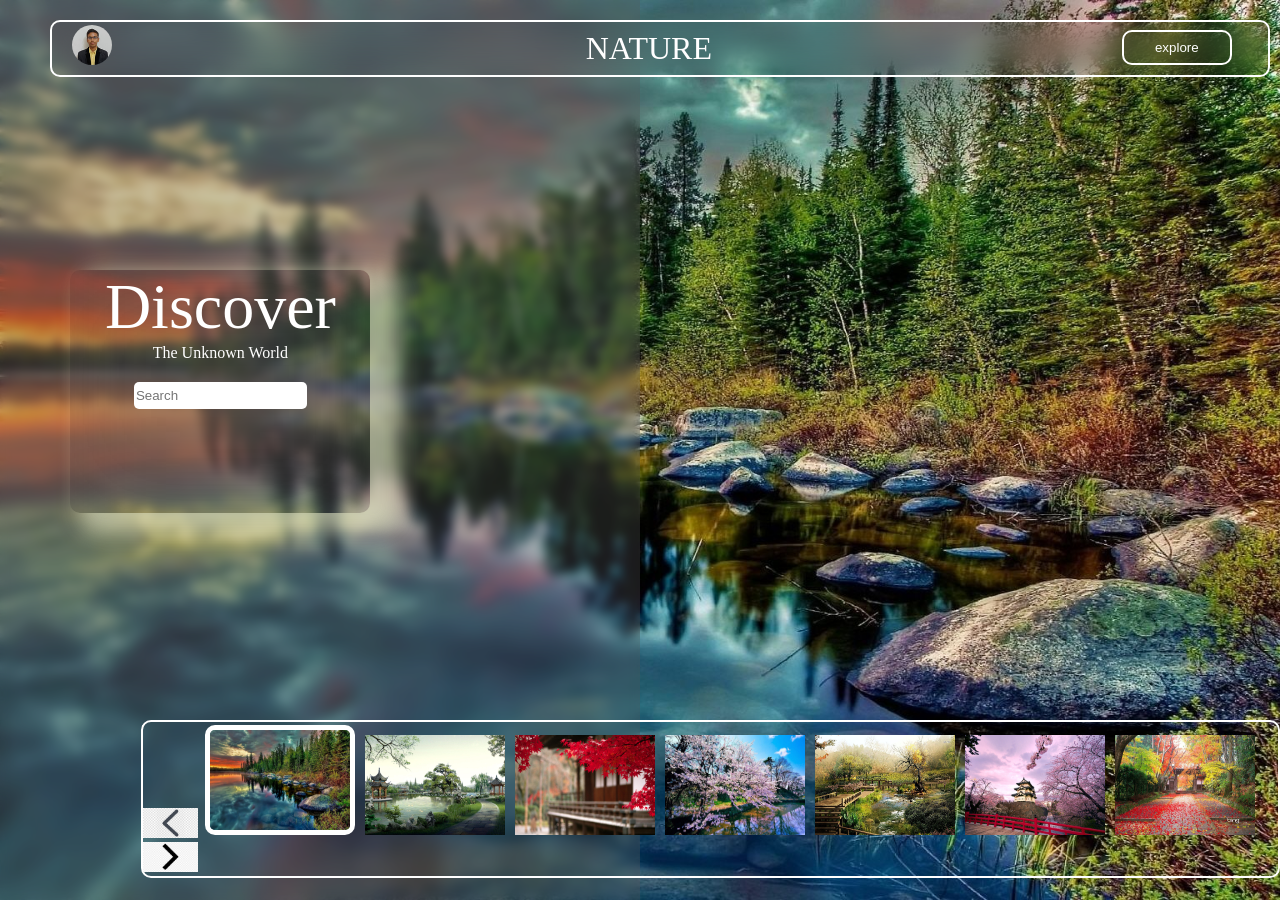
<file: index.html>
<!DOCTYPE html>
<html lang="en">
  <head>
    <meta charset="UTF-8" />
    <meta http-equiv="X-UA-Compatible" content="IE=edge" />
    <meta name="viewport" content="width=device-width, initial-scale=1.0" />
    <title>web tem</title>
    <link rel="icon" href="img10.jpg" />
  </head>
  <link rel="stylesheet" href="style1.css">
  <link rel="icon" href="https://upload.wikimedia.org/wikipedia/commons/thumb/9/90/Twemoji_1f600.svg/1200px-Twemoji_1f600.svg.png">
  <style>
  </style>
  <body>
    <nav>
      <image class="nav" src="kunal.png"></image>
      <div class="head"><en class="abc">..........</en>NATURE</div>
      <button class="btn">explore</button>
    </nav>
    <div class="slider1">
        <image id="back" class="slidera"src="img10.png"></image>
        <image id="a1" class="slider-h"src="img1.jpg"></image>
        <image id="a2" class="slider"src="img2.jpg"></image>
        <image id="a3" class="slider"src="img3.jpg"></image>
        <image id="a4" class="slider"src="img4.jpg"></image>
        <image id="a5" class="slider"src="img5.jpg"></image>
        <image id="a6" class="slider"src="img6.jpg"></image>
        <image id="a7" class="slider"src="img7.jpg"></image>
        <image id="forward" class="slidera"src="img9.png"></image>
    </div>
    <div class="half">
      <div class="dabba">
        <en class="txt1">Discover</en> <br />
        the unknown world <br>
        <input class="inp" placeholder="Search" type="text" />
      </div>
    </div>
  </body>
  <script>
      let btnf = document.getElementById('forward');
      let btnb = document.getElementById('back');
      let i=1;
      btnf.addEventListener("click",fun1);
      function fun1() {
          if(i<7 && i>0){
              i=i+1;
              document.body.style.backgroundImage=`url('img${i}.jpg')`;
              document.getElementById(`a${i}`).classList.add('slider-h');
              document.getElementById(`a${i-1}`).classList.remove('slider-h');
              document.getElementById(`a${i-1}`).classList.add('slider');
          }
      }
      btnb.addEventListener("click",fun2);
      function fun2() {
          if(i<9 && i>1){
              i=i-1;
              document.body.style.backgroundImage=`url('img${i}.jpg')`;
              document.getElementById(`a${i}`).classList.add('slider-h');
              document.getElementById(`a${i+1}`).classList.remove('slider-h');
              document.getElementById(`a${i+1}`).classList.add('slider');
          }
      }
     
      setTimeout( function fun3(){
        alert('you can change backgrond-image by clicking forward and backward arrow');
      }, 1000);
  </script>
</html>
</file>
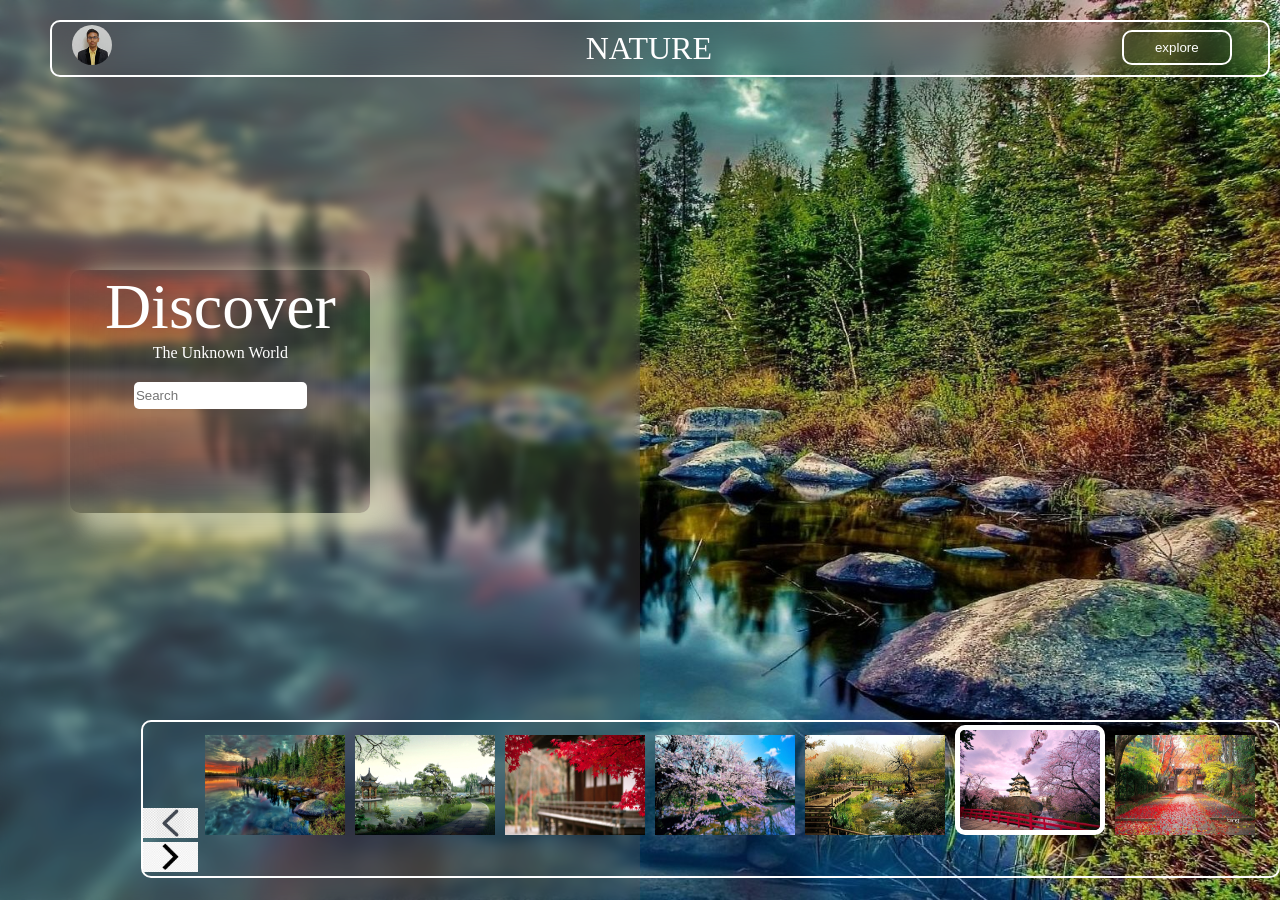
<file: webtem.html>
<!DOCTYPE html>
<html lang="en">
  <head>
    <meta charset="UTF-8" />
    <meta http-equiv="X-UA-Compatible" content="IE=edge" />
    <meta name="viewport" content="width=device-width, initial-scale=1.0" />
    <title>web tem</title>
    <link rel="icon" href="img10.jpg" />
  </head>
  <link rel="stylesheet" href="style1.css">
  <style>
  </style>
  <body>
    <nav>
      <image class="nav" src="kunal.png"></image>
      <div class="head"><en class="abc">..........</en>NATURE</div>
      <button class="btn">explore</button>
    </nav>
    <div class="slider1">
        <image id="back" class="slidera"src="img10.png"></image>
        <image id="a1" class="slider"src="img1.jpg"></image>
        <image id="a2" class="slider"src="img2.jpg"></image>
        <image id="a3" class="slider"src="img3.jpg"></image>
        <image id="a4" class="slider"src="img4.jpg"></image>
        <image id="a5" class="slider"src="img5.jpg"></image>
        <image id="a6" class="slider-h"src="img6.jpg"></image>
        <image id="a7" class="slider"src="img7.jpg"></image>
        <image id="forward" class="slidera"src="img9.png"></image>
    </div>
    <div class="half">
      <div class="dabba">
        <en class="txt1">Discover</en> <br />
        the unknown world <br>
        <input class="inp" placeholder="Search" type="text" />
      </div>
    </div>
  </body>
  <script>
      let btnf = document.getElementById('forward');
      let btnb = document.getElementById('back');
      let i=6;
      btnf.addEventListener("click",fun1);
      function fun1() {
          if(i<7 && i>0){
              i=i+1;
              document.body.style.backgroundImage=`url('img${i}.jpg')`;
              document.getElementById(`a${i}`).classList.add('slider-h');
              document.getElementById(`a${i-1}`).classList.remove('slider-h');
              document.getElementById(`a${i-1}`).classList.add('slider');
          }
      }
      btnb.addEventListener("click",fun2);
      function fun2() {
          if(i<9 && i>1){
              i=i-1;
              document.body.style.backgroundImage=`url('img${i}.jpg')`;
              document.getElementById(`a${i}`).classList.add('slider-h');
              document.getElementById(`a${i+1}`).classList.remove('slider-h');
              document.getElementById(`a${i+1}`).classList.add('slider');
          }
      }
     
      setTimeout( function fun3(){
        alert('you can change backgrond-image by clicking forward and backward arrow');
      }, 1000);
  </script>
</html>
</file>
<file: style1.css>
body {
    height: 100vh;
    margin: 0px;
    background-image: url("img1.jpg");
    background-repeat: no-repeat;
    background-position: center;
    background-size: cover;
    /* overflow: hidden; */
  }
  .half {
    background-color: rgba(86, 86, 86, 0.315);
    width: 50%;
    height: 100vh;
    backdrop-filter: blur(5px);
    text-align: center;
    color: white;
    text-transform: capitalize;
    z-index: 1;
  }
  .txt1 {
    font-size: 4rem;
    color: white;
  }
  .inp {
    height: 25px;
    margin: 20px;
    border: none;
    border-radius: 5px;
  }
  .dabba {
    position: absolute;
     box-shadow: 20px 10px 20px 10px rgba(216, 219, 189, 0.651);
    border-radius: 10px;
    margin: 30vh 11%;
    height: 27%;
    width: 300px;
    backdrop-filter: blur(50px);
  }
  .nav {
    display: absolute;
    border-radius: 50%;
    height: 40px;
    margin: 3px 20px;
    margin-bottom: 0px;
  }
  nav {
    position: absolute;
    z-index: 5;
    margin: 20px 50px;
    border: 2px solid white;
    width: 95vw;
    border-radius: 10px;
    backdrop-filter: blur(15px);
    display: flex;
    justify-content: space-between;
  }
  .btn:active {
    transform: translateY(5px);
    background-color: rgba(235, 193, 235, 0.521);
  }
  .btn {
    background-color: transparent;
    border: 2px solid white;
    margin: 8px 3%;
    height: 35px;
    width: 9%;
    color: white;
    border-radius: 10px;
  }
  *{
      color: white;
  }
  .head {
      padding: 8px;
      font-size: 2rem;
  }
  .abc{
      padding: 0px;
      margin: 0px;
      visibility: hidden;
  }
  .slider1{
      border: 2px solid;
      position: absolute;
      z-index: 4;
      margin-top: 80vh;
      margin-left: 11vw;
      border-radius: 10px;
  }
  .slider{
      position: relative;
      display: inline;
      height: 100px;
      width: 140px;
      margin: 3px;
  }
  .slider-h{
      position: relative;
      display: inline;
      height: 100px;
      width: 140px;
      margin: 3px;
      border: 5px solid;
      border-radius: 10px;
  }
  .slidera{
      width: 55px;
      height: 30px;
  }
  .slidera:active{
      transform: translateY(-10px);
  }
  .slidera:hover{
      transform: translateY(-5px);
  }
</file>
